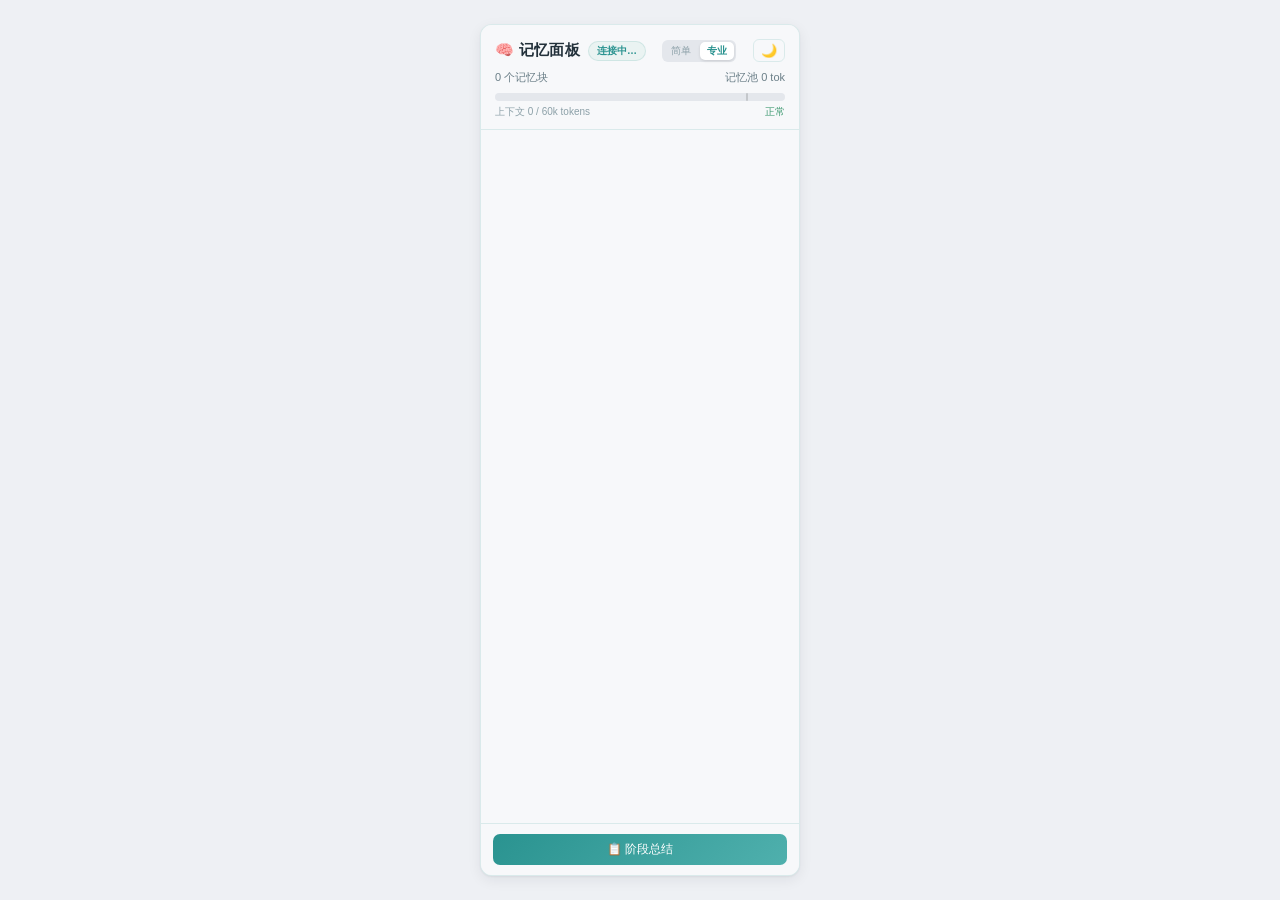
<file: frontend/index.html>
<!DOCTYPE html>
<html lang="zh-CN">
<head>
<meta charset="UTF-8" />
<title>HARNESS 记忆面板</title>
<script>
  // 跳转到面板，并保留查询参数（?token= 令牌）
  location.replace("sidebar.html" + location.search + location.hash);
</script>
</head>
<body>
<p style="font-family:sans-serif;padding:12px">正在打开记忆面板…</p>
</body>
</html>
</file>
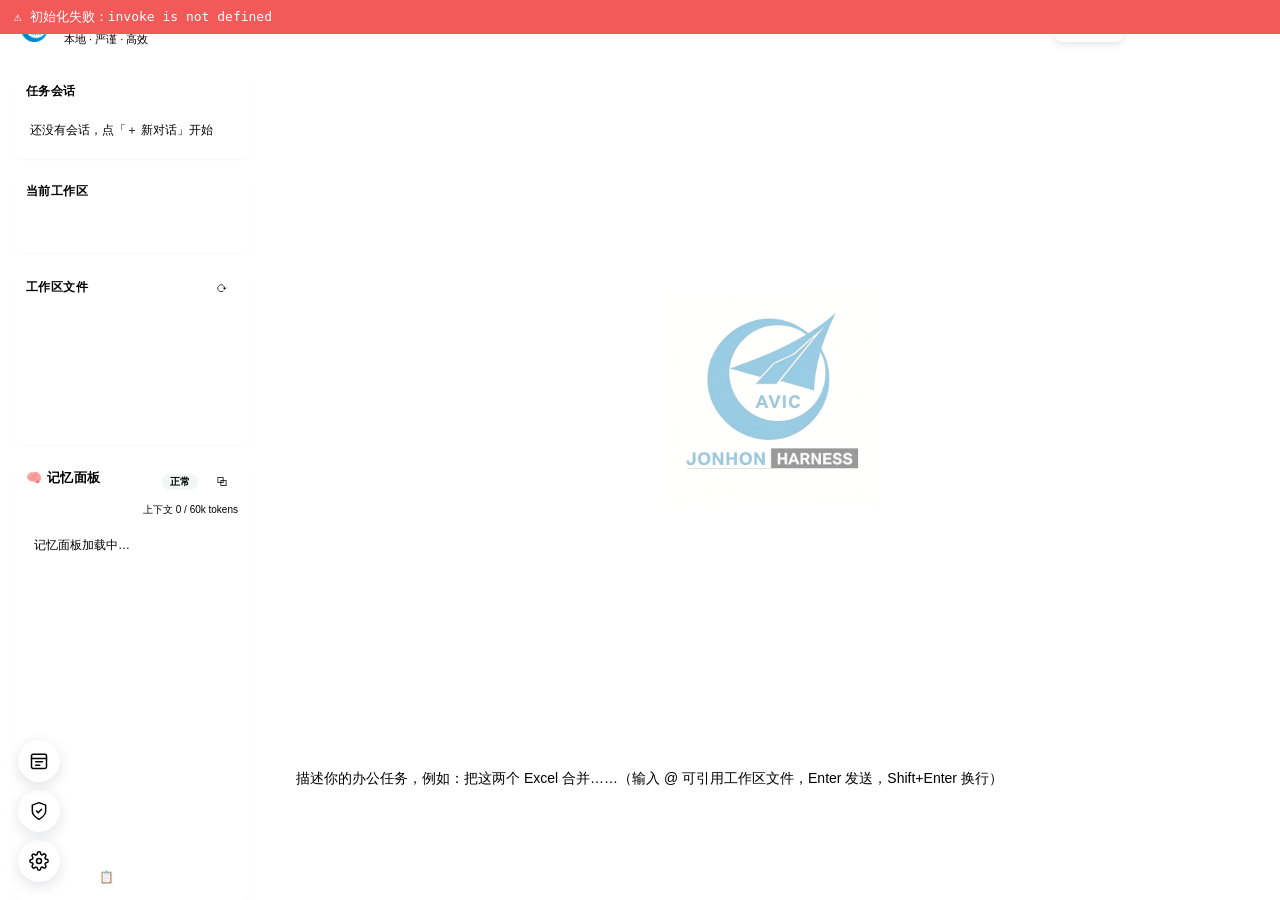
<file: app/assets/index.html>
<!DOCTYPE html>
<html lang="zh-CN">
<head>
  <meta charset="UTF-8" />
  <meta name="viewport" content="width=device-width, initial-scale=1.0" />
  <title>中航光电 HARNESS</title>
  <link rel="stylesheet" href="style.css" />
</head>
<body>
  <div id="app">
    <!-- 顶栏 -->
    <header id="topbar">
      <div class="brand">
        <img class="brand-logo" src="lightlogo.png" alt="logo" title="中航光电 HARNESS" />
        <div>
          <div class="title-row">
            <span class="title">JONHON</span>
            <span class="harness-badge">HARNESS</span>
            <span class="ver-badge">v0.3</span>
          </div>
          <div class="subtitle" id="topbar-ws" title="">本地 · 严谨 · 高效</div>
        </div>
      </div>
      <!-- 权限模式切换 -->
      <div class="mode-switch" id="mode-switch" title="切换权限模式">
        <span class="mode-option" data-mode="read">只读</span>
        <span class="mode-option" data-mode="write">读写</span>
        <span class="mode-option" data-mode="danger">全权限</span>
        <span class="mode-slider" id="mode-slider"></span>
      </div>
    </header>

    <div id="main">
      <!-- 侧栏 -->
      <aside id="sidebar">
        <section class="card session-panel">
          <div class="panel-head">
            <h3>任务会话</h3>
            <button id="btn-new-session" class="btn btn-small btn-primary" title="新建会话">＋ 新对话</button>
          </div>
          <div id="session-list" class="session-list">
            <div class="fs-empty">还没有会话，点「＋ 新对话」开始</div>
          </div>
        </section>

        <section class="card ws-card">
          <h3>当前工作区</h3>
          <div id="ws-warn" class="hint hidden" style="color:#f25a5a"></div>
          <div class="row">
            <button id="btn-add-ws" class="btn btn-small btn-primary btn-block" title="选择一个文件夹作为工作区（可添加多个）">＋ 添加工作区</button>
          </div>
          <div id="ws-recent" class="ws-recent"></div>
        </section>

        <section class="card file-panel">
          <h3 class="panel-head">
            <span>工作区文件</span>
            <button id="btn-fs-refresh" class="btn btn-small" title="刷新">⟳</button>
          </h3>
          <div id="fs-crumb" class="fs-crumb"></div>
          <div id="fs-list" class="fs-list"></div>
        </section>

        <section class="card memory-panel-card">
          <div class="panel-head memory-head">
            <h3>🧠 记忆面板</h3>
            <span id="mem-wm" class="mem-wm wm-ok" title="上下文水位">正常</span>
            <button id="btn-mem-open" class="btn btn-small" title="在新窗口打开记忆面板">⧉</button>
          </div>
          <div class="mem-progress" title="对话上下文用量（52K 警戒 / 60K 红线）">
            <div class="mem-progress-track"><div class="mem-progress-fill" id="mem-bar"></div></div>
            <span id="mem-text">上下文 0 / 60k tokens</span>
          </div>
          <div id="memory-frame-wrap" class="memory-frame-wrap">
            <div id="memory-list" class="mem-list"><div class="fs-empty">记忆面板加载中…</div></div>
          </div>
          <div id="mem-state" class="mem-state"></div>
          <div id="mem-offline" class="mem-offline hidden">
            <span>记忆服务未运行</span>
            <button id="btn-mem-retry" class="btn btn-small">重试</button>
          </div>
          <div class="row" style="margin-top:6px">
            <button id="btn-phase" class="btn btn-small btn-primary btn-block" title="生成当前阶段总结并归档旧记忆">📋 阶段总结</button>
          </div>
        </section>

        <section class="card skills-panel">
          <h3 class="panel-head" id="skills-head">
            <span id="skills-toggle">▸ SKILLS 仓库</span>
            <button id="btn-skills-add" class="btn btn-small btn-primary" title="添加 SKILL">＋</button>
          </h3>
          <div id="skills-body" class="skills-body hidden">
            <div class="skills-tip">与助手对话即可创建/修改技能，助手会按你的意图优先调用匹配的技能。</div>
            <div id="skills-list" class="skills-list">
              <div class="fs-empty">加载中…</div>
            </div>
          </div>
        </section>
      </aside>

      <!-- 对话区 -->
      <section id="chat">
        <div id="messages">
          <!-- 空态背景：用户尚未问答时显示 logo 铺满 -->
          <div id="chat-empty-bg" class="chat-empty-bg">
            <img src="logo.jpg" alt="JONHON Harness" />
          </div>
        </div>
        <div id="composer-wrap">
          <div id="refs-bar" class="refs-bar"></div>
          <div id="mention-panel" class="mention-panel hidden">
            <div class="mention-title">选择要引用的工作区文件（输入 @ 后可继续过滤）</div>
            <div id="mention-list" class="mention-list"></div>
            <div id="mention-empty" class="mention-empty hidden">工作区中没有可引用的文件</div>
          </div>
          <div id="run-bar" class="run-bar hidden">
            <span id="run-spinner" class="run-spinner"></span>
            <span id="run-text">任务运行中…</span>
            <span id="run-ctx" class="run-ctx"></span>
            <button id="btn-interrupt" class="btn btn-small btn-ghost">■ 停止</button>
          </div>
          <textarea id="composer" rows="3" placeholder="描述你的办公任务，例如：把这两个 Excel 合并……（输入 @ 可引用工作区文件，Enter 发送，Shift+Enter 换行）"></textarea>
          <div id="composer-actions">
            <div id="refs-clear" class="refs-clear hidden">清除引用</div>
            <button id="btn-send" class="btn btn-primary">发送</button>
          </div>
        </div>
      </section>
    </div>
  </div>

  <!-- 左下角浮动按钮：任务/产出物 + 审计 + 设置（仅图标） -->
  <button id="btn-tasks" class="fab-settings fab-tasks" title="任务与产出物（任务卡 · 产出文件 · Diff）">
    <svg viewBox="0 0 24 24" fill="none" stroke="currentColor" stroke-width="1.8" stroke-linecap="round" stroke-linejoin="round"><rect x="3" y="4" width="18" height="17" rx="2"/><path d="M3 9h18"/><path d="M8 13h8M8 17h5"/></svg>
  </button>
  <button id="btn-audit" class="fab-settings fab-audit" title="审计日志（任务/工具/审批/错误）">
    <svg viewBox="0 0 24 24" fill="none" stroke="currentColor" stroke-width="1.8" stroke-linecap="round" stroke-linejoin="round"><path d="M12 22s8-4 8-10V5l-8-3-8 3v7c0 6 8 10 8 10z"/><path d="M9 12l2 2 4-4"/></svg>
  </button>
  <button id="btn-settings" class="fab-settings" title="设置">
    <svg viewBox="0 0 24 24" fill="none" stroke="currentColor" stroke-width="1.8" stroke-linecap="round" stroke-linejoin="round"><circle cx="12" cy="12" r="3"/><path d="M19.4 15a1.65 1.65 0 0 0 .33 1.82l.06.06a2 2 0 0 1-2.83 2.83l-.06-.06a1.65 1.65 0 0 0-1.82-.33 1.65 1.65 0 0 0-1 1.51V21a2 2 0 0 1-4 0v-.09A1.65 1.65 0 0 0 9 19.4a1.65 1.65 0 0 0-1.82.33l-.06.06a2 2 0 0 1-2.83-2.83l.06-.06a1.65 1.65 0 0 0 .33-1.82 1.65 1.65 0 0 0-1.51-1H3a2 2 0 0 1 0-4h.09A1.65 1.65 0 0 0 4.6 9a1.65 1.65 0 0 0-.33-1.82l-.06-.06a2 2 0 0 1 2.83-2.83l.06.06a1.65 1.65 0 0 0 1.82.33H9a1.65 1.65 0 0 0 1-1.51V3a2 2 0 0 1 4 0v.09a1.65 1.65 0 0 0 1 1.51 1.65 1.65 0 0 0 1.82-.33l.06-.06a2 2 0 0 1 2.83 2.83l-.06.06a1.65 1.65 0 0 0-.33 1.82V9a1.65 1.65 0 0 0 1.51 1H21a2 2 0 0 1 0 4h-.09a1.65 1.65 0 0 0-1.51 1z"/></svg>
  </button>

  <!-- 技能添加菜单 -->
  <div id="skills-add-menu" class="skills-add-menu hidden">
    <div class="skills-add-item" data-action="create">✍️ 创建自定义 SKILL</div>
    <div class="skills-add-item" data-action="import">📥 导入 SKILL</div>
  </div>

  <!-- 导入 SKILL 说明弹窗 -->
  <div id="modal-import-skill" class="modal-mask hidden">
    <div class="modal">
      <h2>导入 SKILL</h2>
      <p style="margin-bottom:8px">一个 SKILL 就是一个文件夹，内含 <code style="background:#eeece6;color:#c2401a;padding:1px 4px;border-radius:4px;font-family:var(--mono)">SKILL.md</code> 文件：</p>
      <pre class="code-block">skill-name/
└── SKILL.md</pre>
      <p style="margin-bottom:8px">SKILL.md 格式（YAML frontmatter 声明 name 与 description）：</p>
      <pre class="code-block">---
name: skill-name
description: 一句话描述技能用途
---
# 技能说明与执行步骤</pre>
      <p class="sandbox-tip" style="margin-bottom:4px">两种导入方式：</p>
      <ul class="onboard-list">
        <li><strong>选择文件夹</strong>：选择包含技能文件夹的目录，应用会自动复制到技能仓库；</li>
        <li><strong>手动放置</strong>：直接把技能文件夹放到 <code>%APPDATA%\OfficeHarness\skills</code> 目录。</li>
      </ul>
      <div class="modal-actions">
        <button id="btn-import-pick" class="btn btn-primary">选择文件夹导入…</button>
        <button id="btn-import-cancel" class="btn btn-ghost">关闭</button>
      </div>
    </div>
  </div>

  <!-- 设置弹窗 -->
  <div id="modal-settings" class="modal-mask hidden">
    <div class="modal">
      <h2>设置</h2>
      <div class="form">
        <label>API 提供商
          <select id="set-provider">
            <option value="deepseek">DeepSeek</option>
            <option value="custom">自定义（OpenAI 兼容）</option>
          </select>
        </label>
        <label>API 基地址
          <input type="text" id="set-base" placeholder="https://api.deepseek.com/" />
        </label>
        <label>模型
          <input type="text" id="set-model" placeholder="deepseek-v4-flash" />
        </label>
        <label>API Key（加密保存到本机，用于自动启动引擎）
          <div class="row">
            <input type="password" id="set-key" placeholder="sk-..." style="flex:1" />
            <span id="key-status" class="hint" style="white-space:nowrap"></span>
          </div>
          <div class="sandbox-tip" id="key-current">当前使用：—</div>
        </label>
        <label class="row" style="align-items:center;gap:8px;font-size:13px;color:var(--label-secondary)">
          <input type="checkbox" id="set-noauth" style="width:16px;height:16px;accent-color:var(--brand-500)" />
          内网部署，无需 API Key（OpenAI 兼容 Responses 接口）
          <div class="sandbox-tip" style="width:100%">勾选后 Key 可留空。注意：内网地址需支持 OpenAI Responses 接口（{基地址}/responses），仅支持 chat/completions 的网关不可用。</div>
        </label>
        <label class="row" style="align-items:center;gap:8px;font-size:13px;color:var(--label-secondary)">
          <input type="checkbox" id="set-bridge" style="width:16px;height:16px;accent-color:var(--brand-500)" />
          使用内置翻译层（Responses ↔ Chat 适配）
          <div class="sandbox-tip" style="width:100%">内网网关仅支持 chat/completions 时勾选：工具本地自动把引擎的 /responses 请求翻译成 /chat/completions 转发，无需外部代理。已支持 /responses 的网关请保持不勾选。</div>
        </label>
        <label>模型连通性测试
          <div class="row">
            <button id="btn-test-conn" class="btn btn-small">测试连接</button>
            <span id="test-result" class="test-result"></span>
          </div>
        </label>
        <label class="row" style="align-items:center;gap:8px;font-size:13px;color:var(--label-secondary)">
          <input type="checkbox" id="set-showcmd" style="width:16px;height:16px;accent-color:var(--brand-500)" />
          显示命令执行细节（调试用）
          <div class="sandbox-tip" style="width:100%">关闭时任务执行只显示「任务计划 + 进度」与结果，命令和输出默认隐藏；勾选后恢复显示每个命令块（含可展开的输出）。</div>
        </label>
        <label>Windows 沙箱方式
          <select id="set-winsandbox">
            <option value="unelevated">受限令牌（推荐，免授权开箱即用）</option>
            <option value="elevated">增强沙箱（需一次 UAC 授权）</option>
          </select>
          <div class="sandbox-tip" id="winsandbox-tip"></div>
        </label>
        <label>日志目录（引擎日志保存位置）
          <input type="text" id="set-logdir" placeholder="C:\HARNESS\logs" />
          <div class="sandbox-tip">默认：C:\HARNESS\logs。引擎运行日志会写入该目录下的 harness.log。</div>
        </label>
      </div>
      <div class="modal-actions">
        <button id="btn-settings-cancel" class="btn btn-ghost">取消</button>
        <button id="btn-settings-save" class="btn btn-primary">保存</button>
      </div>
      <div class="sandbox-tip" style="margin-top:10px;text-align:center">中航光电 HARNESS v0.3 · 内置 Python 3.12 + Codex 引擎</div>
    </div>
  </div>

  <!-- 危险操作审批弹窗 -->
  <div id="modal-approval" class="modal-mask hidden">
    <div class="modal modal-danger">
      <h2>⚠ 危险操作警告</h2>
      <p class="approval-reason" id="ap-reason"></p>
      <div id="ap-kind" class="chip chip-warn"></div>
      <pre id="ap-command" class="code-block"></pre>
      <div id="ap-changes" class="code-block hidden"></div>
      <p class="hint">请确认以下操作只涉及工作区内的文件。若不确定，请选择「拒绝」。</p>
      <div class="modal-actions">
        <button id="btn-ap-deny" class="btn btn-danger">拒绝</button>
        <button id="btn-ap-allow" class="btn btn-primary">允许执行</button>
      </div>
    </div>
  </div>

  <!-- 首次使用引导 -->
  <div id="modal-onboard" class="modal-mask hidden">
    <div class="modal">
      <h2>欢迎使用中航光电 HARNESS 👋</h2>
      <p>我是您的本地办公自动化专家，职责范围仅限<strong>工作区目录</strong>：</p>
      <ul class="onboard-list">
        <li>📊 合并/清洗/分析 Excel、CSV 数据</li>
        <li>📝 批量生成或编辑 Word 文档</li>
        <li>📑 整理 PowerPoint、提取/合并 PDF</li>
        <li>🖼 图片批量处理与办公素材整理</li>
      </ul>
      <p>安全承诺：所有文件操作严格限制在工作区内；删除、覆盖、重命名等破坏性操作会先征求您的确认；尝试越界访问会被立即拒绝。</p>
      <div class="modal-actions">
        <button id="btn-onboard-go" class="btn btn-primary">开始使用</button>
      </div>
    </div>
  </div>

  <!-- 审计日志弹窗（R6） -->
  <div id="modal-audit" class="modal-mask hidden">
    <div class="modal modal-wide">
      <h2>🛡 审计日志 <span id="audit-count" class="hint"></span></h2>
      <p class="hint">自动记录每个任务的目标、模型、审批、工具调用、文件变更、token/耗时/成本与最终是否接受。记录已脱敏。</p>
      <div class="audit-filters">
        <button class="btn btn-small audit-filter active" data-cat="all">全部</button>
        <button class="btn btn-small audit-filter" data-cat="task">任务</button>
        <button class="btn btn-small audit-filter" data-cat="tool">工具</button>
        <button class="btn btn-small audit-filter" data-cat="file">文件</button>
        <button class="btn btn-small audit-filter" data-cat="approval">审批</button>
        <button class="btn btn-small audit-filter" data-cat="error">错误</button>
        <button class="btn btn-small audit-filter" data-cat="engine">引擎</button>
        <span class="audit-spacer"></span>
        <button id="btn-audit-export" class="btn btn-small btn-primary">📦 导出诊断包</button>
      </div>
      <div id="audit-list" class="audit-list"><div class="fs-empty">加载中…</div></div>
      <div class="modal-actions">
        <button id="btn-audit-close" class="btn btn-ghost">关闭</button>
      </div>
    </div>
  </div>

  <!-- 任务与产出物弹窗（R9） -->
  <div id="modal-tasks" class="modal-mask hidden">
    <div class="modal modal-wide">
      <h2>📋 任务与产出物 <span id="tasks-count" class="hint"></span></h2>
      <p class="hint">每个任务 = 一轮对话。查看目标、状态、产出文件、修改前后 Diff；聊天区仍是主对话入口。</p>
      <div class="audit-filters">
        <button class="btn btn-small task-filter active" data-st="all">全部</button>
        <button class="btn btn-small task-filter" data-st="running">进行中</button>
        <button class="btn btn-small task-filter" data-st="completed">已完成</button>
        <button class="btn btn-small task-filter" data-st="failed">失败/中断</button>
        <span class="audit-spacer"></span>
        <button id="btn-tasks-refresh" class="btn btn-small">⟳ 刷新</button>
      </div>
      <div id="tasks-list" class="audit-list"><div class="fs-empty">加载中…</div></div>
      <div class="modal-actions">
        <button id="btn-tasks-close" class="btn btn-ghost">关闭</button>
      </div>
    </div>
  </div>

  <!-- 阶段总结弹窗（主应用内，替代 iframe 面板） -->
  <div id="modal-phase" class="modal-mask hidden">
    <div class="modal">
      <h2>📋 阶段总结</h2>
      <label>本阶段说明（可选，帮助总结更精准）
        <textarea id="phase-goal-main" rows="2" placeholder="例如：完成 2025 年销售数据汇总与同比分析" style="width:100%;box-sizing:border-box"></textarea>
      </label>
      <div class="row" style="margin-top:8px">
        <button id="btn-phase-gen" class="btn btn-small btn-primary">✨ 生成总结</button>
        <span id="phase-gen-state" class="hint"></span>
      </div>
      <pre id="phase-preview-main" class="code-block hidden" style="margin-top:8px;white-space:pre-wrap;max-height:180px;overflow-y:auto"></pre>
      <label class="row" style="align-items:center;gap:8px;font-size:13px;color:var(--label-secondary);margin-top:10px">
        <input type="checkbox" id="phase-new-thread-main" style="width:16px;height:16px;accent-color:var(--brand-500)" />
        同时开启新阶段对话（首条消息 = 阶段总结，释放上下文）
      </label>
      <div class="modal-actions">
        <button id="btn-phase-cancel" class="btn btn-ghost">取消</button>
        <button id="btn-phase-confirm" class="btn btn-primary" disabled>确认并归档</button>
      </div>
    </div>
  </div>

  <div id="toast" class="toast hidden"></div>
  <script src="core.js"></script>
  <script src="engine.js"></script>
  <script src="chat.js"></script>
  <script src="sessions.js"></script>
  <script src="workspace.js"></script>
  <script src="skills.js"></script>
  <script src="settings.js"></script>
  <script src="memory.js"></script>
  <script src="audit.js"></script>
  <script src="tasks.js"></script>
  <script src="boot.js"></script>
</body>
</html>
</file>
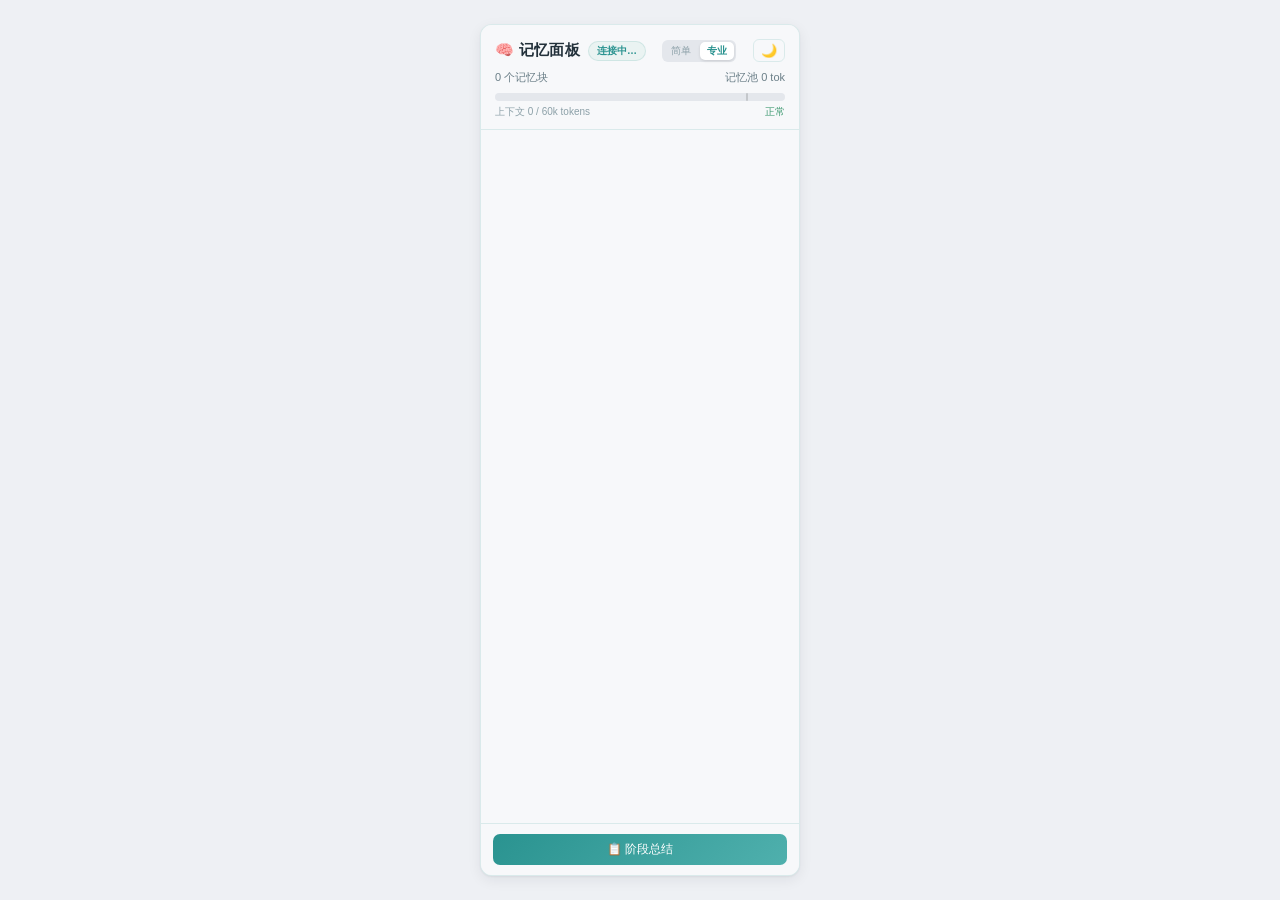
<file: frontend/sidebar.html>
<!DOCTYPE html>
<html lang="zh-CN">
<head>
<meta charset="UTF-8" />
<meta name="viewport" content="width=device-width, initial-scale=1.0" />
<title>HARNESS 记忆面板</title>
<link rel="stylesheet" href="sidebar.css" />
</head>
<body data-theme="light">
  <aside class="panel" id="memory-panel">

    <!-- 头部：标题 / 计数 / Token 水位进度条 -->
    <header class="panel-head" id="memory-header">
      <div class="head-top">
        <span class="panel-title">🧠 记忆面板</span>
        <span class="svc-badge" id="svc-badge">连接中…</span>
        <div class="mode-toggle" id="mode-toggle" title="操作模式：简单=一键操作，专业=完整功能">
          <button data-mode="simple" id="mode-simple">简单</button>
          <button data-mode="pro" id="mode-pro">专业</button>
        </div>
        <button class="icon-btn" id="theme-toggle" title="切换明暗主题">🌙</button>
      </div>
      <div class="head-sub">
        <span id="block-count">0 个记忆块</span>
        <span id="pool-tokens">记忆池 0 tok</span>
      </div>
      <div class="progress-wrap">
        <div class="progress-track">
          <div class="progress-fill" id="token-bar"></div>
          <div class="progress-marks"><i style="left:86.7%"></i></div>
        </div>
        <div class="progress-meta">
          <span id="token-text">上下文 0 / 60k tokens</span>
          <span id="watermark-level" class="wm-ok">正常</span>
        </div>
      </div>
    </header>

    <!-- 卡片列表容器 -->
    <main class="list" id="memory-list"></main>

    <!-- 底部工具栏：只有「阶段总结」一个入口 -->
    <footer class="panel-foot" id="memory-footer">
      <button class="btn primary" id="btn-phase" title="生成当前阶段总结并归档旧记忆">📋 阶段总结</button>
    </footer>
  </aside>

  <!-- 阶段总结 弹窗 -->
  <div class="modal" id="phase-modal" hidden>
    <div class="modal-card phase-card">
      <div class="modal-head">
        <h4>📋 阶段总结</h4>
        <button class="x" id="phase-close" title="关闭">✕</button>
      </div>
      <label>本阶段说明（可选，帮助总结更精准）
        <textarea id="phase-goal" class="phase-goal" placeholder="例如：完成 2025 年销售数据汇总与同比分析"></textarea>
      </label>
      <div class="modal-actions">
        <button class="btn" id="phase-gen">✨ 生成总结</button>
        <button class="rollback-link advanced" id="phase-history" style="margin-left:auto">查看阶段记录</button>
      </div>
      <pre class="phase-preview" id="phase-preview" hidden></pre>
      <div class="phase-auto-note" id="phase-auto-note" hidden>
        ⚠ 上下文已达红线，已自动生成总结。确认后将归档旧记忆并开启新阶段对话。
      </div>
      <label class="phase-check">
        <input type="checkbox" id="phase-new-thread" />
        <span>同时开启新阶段对话（新对话首条消息 = 阶段总结，释放上下文）</span>
      </label>
      <div class="modal-actions">
        <button class="btn" id="phase-cancel">取消</button>
        <button class="btn primary" id="phase-confirm" disabled>确认并归档</button>
      </div>
    </div>
  </div>

  <!-- 阶段记录 弹窗 -->
  <div class="modal" id="phases-modal" hidden>
    <div class="modal-card phase-card">
      <div class="modal-head">
        <h4>📚 阶段记录</h4>
        <button class="x" id="phases-close" title="关闭">✕</button>
      </div>
      <div class="phases-list" id="phases-list">
        <div class="phase-empty">暂无阶段记录</div>
      </div>
    </div>
  </div>

  <!-- 手动添加 / 编辑 弹窗 -->
  <div class="modal" id="add-modal" hidden>
    <div class="modal-card">
      <h4 id="add-modal-title">添加记忆块</h4>
      <label>类型
        <select id="add-type">
          <option value="fact">事实</option>
          <option value="preference">偏好</option>
          <option value="task">任务</option>
          <option value="code_snippet">代码片段</option>
          <option value="plan">计划</option>
          <option value="constraint">约束</option>
          <option value="user_defined">自定义</option>
        </select>
      </label>
      <label>内容（建议 ≤ 50 字）
        <textarea id="add-content" maxlength="500" placeholder="例如：销售汇总必须导出为 xlsx 格式"></textarea>
      </label>
      <label>重要性
        <select id="add-importance">
          <option value="1">1 - 低</option>
          <option value="2">2</option>
          <option value="3" selected>3 - 中</option>
          <option value="4">4</option>
          <option value="5">5 - 高（受保护）</option>
        </select>
      </label>
      <div class="modal-actions">
        <button class="btn" id="add-cancel">取消</button>
        <button class="btn primary" id="add-save">保存</button>
      </div>
    </div>
  </div>

  <!-- 压缩无效建议交接 弹窗 -->
  <div class="modal" id="suggest-modal" hidden>
    <div class="modal-card">
      <h4>💡 建议生成交接</h4>
      <p style="font-size:12px;line-height:1.7;color:var(--text-dim)" id="suggest-text">
        本轮压缩 Token 减少不足 15%，继续压缩收益有限。建议生成交接文档并开启新一轮记忆。
      </p>
      <div class="modal-actions">
        <button class="btn" id="suggest-no">暂不</button>
        <button class="btn primary" id="suggest-go">去生成交接</button>
      </div>
    </div>
  </div>

  <!-- 交接文档预览弹窗（默认隐藏） -->
  <div class="modal" id="handoff-modal" hidden>
    <div class="modal-card handoff-card">
      <div class="modal-head">
        <h4>📋 交接文档预览</h4>
        <button class="x" id="handoff-close" title="关闭">✕</button>
      </div>
      <div class="handoff-meta" id="handoff-meta"></div>
      <pre class="handoff-body" id="handoff-body"></pre>
      <div class="modal-actions">
        <button class="btn" id="handoff-copy">复制</button>
        <button class="rollback-link" id="handoff-rollback" title="紧急回滚：恢复 30 分钟前快照">回滚</button>
        <button class="btn primary" id="handoff-confirm">确认交接</button>
      </div>
    </div>
  </div>

  <!-- 顶部 Toast（红色错误提示） -->
  <div class="toast" id="toast" hidden></div>

<script src="sidebar.js"></script>
</body>
</html>
</file>
<file: app/assets/style.css>
/* 中航光电 HARNESS —— 三套权限主题 · 扁平极简 B 端 · 哑光低饱和护眼 */

/* ============ 主题：读写均衡（默认，青碧绿） ============ */
body[data-theme="write"] {
  --brand-primary: #2A9390;
  --brand-400: #4FB0AD;
  --brand-500: #2A9390;
  --brand-soft: #eaf3f2;
  --bg-base: #f4f7f6;
  --bg-layer-1: #ffffff;
  --bg-layer-2: #ffffff;
  --bg-layer-3: #eaf1f0;
  --content-bg: #ffffff;
  --bg-hover: rgba(42,147,144,.06);
  --bg-active: rgba(42,147,144,.1);
  --label-primary: #22303a;
  --label-secondary: #45565f;
  --label-tertiary: #6b7f88;
  --label-dimmed: #8ca0a8;
  --border-l1: rgba(42,147,144,.16);
  --border-l2: rgba(42,147,144,.24);
  --border-l3: rgba(42,147,144,.32);
  --ok: #3d9970;
  --danger: #c0564f;
  --warn: #b8860b;
  --code-bg: #f2f6f5;
  --code-bg-l2: #e8efed;
}

/* ============ 主题：只读安全（沉稳靛蓝灰） ============ */
body[data-theme="read"] {
  --brand-primary: #365B94;
  --brand-400: #5C82B8;
  --brand-500: #365B94;
  --brand-soft: #edf1f7;
  --bg-base: #f4f6fa;
  --bg-layer-1: #ffffff;
  --bg-layer-2: #ffffff;
  --bg-layer-3: #e9edf5;
  --content-bg: #ffffff;
  --bg-hover: rgba(54,91,148,.06);
  --bg-active: rgba(54,91,148,.1);
  --label-primary: #243140;
  --label-secondary: #47566b;
  --label-tertiary: #6d7d94;
  --label-dimmed: #8fa0b6;
  --border-l1: rgba(54,91,148,.16);
  --border-l2: rgba(54,91,148,.24);
  --border-l3: rgba(54,91,148,.32);
  --ok: #4a7a5a;
  --danger: #a8504a;
  --warn: #8a6d1f;
  --code-bg: #f3f5f9;
  --code-bg-l2: #eaedf4;
}

/* ============ 主题：高危全权限（暗琥珀橘） ============ */
body[data-theme="danger"] {
  --brand-primary: #C45C26;
  --brand-400: #D97F4A;
  --brand-500: #C45C26;
  --brand-soft: #faf0e6;
  --bg-base: #faf6f0;
  --bg-layer-1: #ffffff;
  --bg-layer-2: #ffffff;
  --bg-layer-3: #f3eae0;
  --content-bg: #ffffff;
  --bg-hover: rgba(196,92,38,.06);
  --bg-active: rgba(196,92,38,.1);
  --label-primary: #3a2c20;
  --label-secondary: #5c4a3a;
  --label-tertiary: #826b56;
  --label-dimmed: #a08a74;
  --border-l1: rgba(196,92,38,.18);
  --border-l2: rgba(196,92,38,.26);
  --border-l3: rgba(196,92,38,.34);
  --ok: #5d8a4e;
  --danger: #b4552a;
  --warn: #a8752a;
  --code-bg: #f7f1e9;
  --code-bg-l2: #efe5d8;
}

:root {
  --mono: "SF Mono", "JetBrains Mono", "Fira Code", Consolas, "Liberation Mono", Menlo, Courier, "PingFang SC", "Microsoft YaHei";
  --font: -apple-system, "PingFang SC", "Microsoft YaHei", "Segoe UI", sans-serif;
}

* { box-sizing: border-box; margin: 0; padding: 0; }

html, body { height: 100%; }

body {
  font-family: var(--font);
  background: var(--bg-base);
  color: var(--label-primary);
  font-size: 14px;
  overflow: hidden;
  -webkit-font-smoothing: antialiased;
  scrollbar-width: thin;
  scrollbar-color: var(--label-muted, var(--label-dimmed)) transparent;
}

::-webkit-scrollbar { width: 8px; height: 8px; }
::-webkit-scrollbar-thumb { background: var(--label-dimmed); border-radius: 4px; }
::-webkit-scrollbar-track { background: transparent; }

#app { display: flex; flex-direction: column; height: 100vh; }

/* ============ 顶栏 ============ */
#topbar {
  display: flex; align-items: center; justify-content: space-between;
  padding: 10px 18px; background: var(--bg-layer-1);
  border-bottom: 1px solid var(--border-l1);
}
.brand { display: flex; align-items: center; gap: 12px; }
.brand-logo {
  height: 30px; width: auto; display: block;
  border-radius: 5px; padding: 1px 3px;
}
.title-row { display: flex; align-items: center; gap: 8px; }
.title { font-size: 16px; font-weight: 700; }
/* HARNESS 黑底白字（精致细体） */
.harness-badge {
  background: #1b1b1f; color: #f5f5f7;
  font-family: "Segoe UI", "Helvetica Neue", "PingFang SC", "Microsoft YaHei", sans-serif;
  font-size: 12px; font-weight: 500; letter-spacing: .18em;
  padding: 3px 9px 3px 11px; border-radius: 4px;
  display: inline-block; line-height: 1.3;
}
.ver-badge {
  display: inline-block; font-size: 10px; font-weight: 600;
  background: var(--brand-soft); color: var(--brand-primary);
  border: 1px solid var(--border-l1); border-radius: 999px;
  padding: 1px 7px; vertical-align: 2px;
}
.subtitle { font-size: 11px; color: var(--label-dimmed); }

/* ============ 权限模式切换（长方形渐变滑块） ============ */
.mode-switch {
  display: flex; align-items: center;
  position: relative; padding: 3px;
  border-radius: 9px;
  background: var(--bg-base);
  border: 1px solid var(--border-l1);
  user-select: none;
  width: 210px;        /* 整个滑块加宽，三档文字严格居中 */
  flex-shrink: 0;      /* 顶栏空间不足时不被压缩 */
}
.mode-option {
  position: relative; z-index: 2;
  flex: 1 1 0; /* 三档等宽，滑块与文字严格对齐居中 */
  display: flex; align-items: center; justify-content: center;
  padding: 5px 4px; font-size: 12px; line-height: 1.4;
  cursor: pointer;
  color: var(--label-secondary);
  transition: color .3s;
  text-align: center;
  white-space: nowrap;
}
.mode-option.active { color: #fff; }
.mode-slider {
  position: absolute; z-index: 1; top: 3px; bottom: 3px; left: 3px;
  width: calc((100% - 6px) / 3);
  border-radius: 7px;
  background: linear-gradient(135deg, var(--brand-primary), var(--brand-400));
  box-shadow: 0 2px 8px rgba(0,0,0,.12);
  transition: transform .5s cubic-bezier(.4,0,.2,1), background .4s;
}
.mode-switch[data-mode="read"] .mode-slider { transform: translateX(0); }
.mode-switch[data-mode="write"] .mode-slider { transform: translateX(100%); }
.mode-switch[data-mode="danger"] .mode-slider { transform: translateX(200%); }

/* ============ 油漆铺满动画层（纯色、低透明度、GPU 缩放、快速） ============ */
.paint-overlay {
  position: fixed; z-index: 999; pointer-events: none;
  width: var(--max-r); height: var(--max-r);
  border-radius: 50%;
  transform: translate(-50%, -50%) scale(0);
  opacity: .9;
  will-change: transform, opacity;
}
.paint-overlay.expand {
  transform: translate(-50%, -50%) scale(1);
  transition: transform .8s cubic-bezier(.33,1,.68,1), opacity .8s ease;
}
.paint-overlay.fade { opacity: 0; transition: opacity .45s ease; }

/* ============ 主区 ============ */
#main { display: flex; flex: 1; min-height: 0; }

/* ============ 侧栏 ============ */
#sidebar {
  width: 264px; flex-shrink: 0; background: var(--bg-base);
  border-right: 1px solid var(--border-l1); padding: 14px;
  display: flex; flex-direction: column; gap: 12px; overflow-y: auto;
}
.card {
  background: var(--bg-layer-1); border: 1px solid var(--border-l1);
  border-radius: 10px; padding: 12px;
  box-shadow: 0 1px 2px rgba(15,23,42,.03);
}
.card h3 { font-size: 12px; color: var(--label-dimmed); margin-bottom: 8px; font-weight: 600; letter-spacing: .04em; }
.mono { font-family: var(--mono); }
.small { font-size: 12px; }
.row { display: flex; gap: 8px; margin-top: 8px; flex-wrap: wrap; }
.env-row { display: flex; align-items: center; gap: 8px; padding: 4px 0; font-size: 13px; color: var(--label-secondary); }
.dot { width: 8px; height: 8px; border-radius: 50%; background: var(--label-dimmed); flex-shrink: 0; }
.dot.ok { background: var(--ok); }
.dot.bad { background: var(--danger); }
.dot.warn { background: var(--warn); }

/* 工作区文件面板 */
.file-panel { display: flex; flex-direction: column; gap: 6px; min-height: 180px; }
.panel-head { display: flex; align-items: center; justify-content: space-between; margin-bottom: 0 !important; }
.fs-crumb {
  font-size: 11px; color: var(--label-dimmed); font-family: var(--mono);
  white-space: nowrap; overflow: hidden; text-overflow: ellipsis;
  border-bottom: 1px solid var(--border-l1); padding-bottom: 4px;
}
.fs-list { overflow-y: auto; max-height: 320px; display: flex; flex-direction: column; gap: 1px; }
.fs-item {
  display: flex; align-items: center; gap: 6px; padding: 3px 6px;
  border-radius: 6px; font-size: 12px; cursor: pointer; color: var(--label-secondary);
}
.fs-item:hover { background: var(--bg-hover); }
.fs-item .fs-icon { flex-shrink: 0; }
.fs-item .fs-name { flex: 1; overflow: hidden; text-overflow: ellipsis; white-space: nowrap; }
.fs-item .fs-actions { display: none; gap: 2px; }
.fs-item:hover .fs-actions { display: inline-flex; }
.fs-item .fs-btn {
  border: none; background: transparent; cursor: pointer; font-size: 12px;
  padding: 2px 4px; border-radius: 5px; color: var(--label-dimmed);
  display: inline-flex; align-items: center; justify-content: center;
}
.fs-item .fs-btn svg { display: block; }
.fs-item .fs-btn:hover { background: var(--bg-active); color: var(--label-primary); }
.fs-item .fs-at { color: var(--brand-500); font-weight: 700; }
.fs-item.fs-dir .fs-name { color: var(--brand-500); }
.fs-item.fs-up { color: var(--label-dimmed); font-style: italic; }
.fs-empty { color: var(--label-dimmed); font-size: 12px; padding: 8px 4px; }

/* 工作区切换 */
.ws-recent { margin-top: 8px; display: flex; flex-direction: column; gap: 2px; }
.ws-recent .ws-label { font-size: 11px; color: var(--label-dimmed); margin: 4px 0 2px; }
.ws-item {
  display: flex; align-items: center; gap: 6px; padding: 3px 6px;
  border-radius: 6px; font-size: 12px; cursor: pointer; color: var(--label-secondary);
  overflow: hidden; text-overflow: ellipsis; white-space: nowrap;
}
.ws-item:hover { background: var(--bg-hover); }
.ws-item .ws-name { overflow: hidden; text-overflow: ellipsis; white-space: nowrap; }
.ws-item .sess-actions { opacity: 0; transition: opacity .15s; }
.ws-item:hover .sess-actions { opacity: 1; }
.ws-item.ws-current { color: var(--brand-500); font-weight: 600; }
/* 记忆面板入口 */
.ws-item.mem-item .ws-name { flex: 0 0 auto; }
.ws-item .ws-sub {
  font-size: 10px; color: var(--label-dimmed);
  overflow: hidden; text-overflow: ellipsis; white-space: nowrap;
}

/* SKILLS */
.skills-panel { position: relative; display: flex; flex-direction: column; gap: 6px; }
.skills-panel .panel-head { display: flex; align-items: center; justify-content: space-between; margin-bottom: 2px; }
#skills-head { cursor: pointer; user-select: none; }
#skills-toggle { font-weight: 600; color: var(--label-secondary); }
#skills-body { display: flex; flex-direction: column; gap: 6px; }
.skills-tip { font-size: 11px; color: var(--label-dimmed); line-height: 1.5; }
.skills-list { display: flex; flex-direction: column; gap: 4px; max-height: 300px; overflow-y: auto; }
.skill-item {
  display: flex; align-items: flex-start; gap: 8px;
  background: var(--bg-base); border: 1px solid var(--border-l1);
  border-radius: 8px; padding: 7px 9px;
}
.skill-icon { flex-shrink: 0; font-size: 14px; }
.skill-body { min-width: 0; flex: 1; }
.skill-name { font-size: 12px; font-weight: 600; color: var(--label-primary); font-family: var(--mono); }
.skill-desc { font-size: 11px; color: var(--label-dimmed); margin-top: 2px; overflow: hidden; text-overflow: ellipsis; white-space: nowrap; }
.skill-chips { display: flex; flex-wrap: wrap; gap: 4px; margin-top: 4px; }
.skill-chip { font-size: 10px; color: var(--label-tertiary); background: var(--code-bg-l2); border: 1px solid var(--border-l1); border-radius: 999px; padding: 1px 7px; font-family: var(--mono); }
.skill-btns { display: flex; flex-wrap: wrap; gap: 5px; margin-top: 6px; }
.skill-disabled { opacity: .62; border-style: dashed; }
.skill-test-out { margin-top: 6px; background: var(--code-bg); border: 1px solid var(--border-l1); border-radius: 6px; padding: 6px 8px; font-family: var(--mono); font-size: 10.5px; color: var(--label-secondary); white-space: pre-wrap; max-height: 180px; overflow-y: auto; }
.skills-add-menu {
  position: absolute; right: 8px; top: 36px; z-index: 70;
  background: var(--bg-layer-1); border: 1px solid var(--border-l2);
  border-radius: 10px; box-shadow: 0 10px 30px rgba(15,23,42,.15);
  padding: 4px; min-width: 180px;
}
.skills-add-item { padding: 8px 12px; border-radius: 7px; cursor: pointer; font-size: 13px; color: var(--label-secondary); }
.skills-add-item:hover { background: var(--bg-hover); color: var(--label-primary); }

/* 会话管理 */
.session-panel { display: flex; flex-direction: column; gap: 6px; }
.session-panel .panel-head { display: flex; align-items: center; justify-content: space-between; margin-bottom: 2px; }
.session-list { display: flex; flex-direction: column; gap: 2px; max-height: 260px; overflow-y: auto; }
.session-item {
  display: flex; align-items: center; gap: 6px; padding: 6px 8px;
  border-radius: 8px; font-size: 12px; cursor: pointer; color: var(--label-secondary);
}
.session-item:hover { background: var(--bg-hover); }
.session-item .sess-icon { flex-shrink: 0; color: var(--label-dimmed); }
.session-item .sess-name { flex: 1; overflow: hidden; text-overflow: ellipsis; white-space: nowrap; }
.session-item .sess-actions { opacity: 0; transition: opacity .15s; }
.session-item:hover .sess-actions, .session-item .sess-actions:focus-within { opacity: 1; }
.session-current { background: var(--brand-soft); color: var(--brand-500); }
.session-current .sess-icon { color: var(--brand-500); }

/* 精致的删除按钮 */
.del-btn {
  width: 26px; height: 26px; flex-shrink: 0;
  display: inline-flex; align-items: center; justify-content: center;
  background: rgba(0,0,0,.04); border: 1px solid transparent;
  border-radius: 7px; cursor: pointer; color: var(--label-tertiary);
  transition: background .15s, color .15s, border-color .15s;
}
.del-btn svg { width: 14px; height: 14px; display: block; }
.del-btn:hover {
  background: rgba(196,92,38,.12);
  color: var(--danger);
  border-color: rgba(196,92,38,.3);
}
.del-btn:active { transform: scale(.92); }

/* ============ 对话区 ============ */
#chat { flex: 1; display: flex; flex-direction: column; min-width: 0; background: var(--content-bg); }
#messages {
  flex: 1; overflow-y: auto; padding: 20px 24px;
  display: flex; flex-direction: column; gap: 14px;
  position: relative;
}
/* 空态背景：未开始问答时 logo 居中、透明水印感、约占 1/4 面积 */
.chat-empty-bg {
  position: absolute; inset: 0; z-index: 0;
  display: flex; align-items: center; justify-content: center;
  overflow: hidden; pointer-events: none;
  background: var(--content-bg);
}
.chat-empty-bg img {
  width: 22%;                       /* 至少缩小四倍 */
  max-width: 22%;
  height: auto;                     /* 保持原比例，不再拉伸裁切 */
  object-fit: contain;
  opacity: .4;                      /* 透明水印感 */
  display: block;
}
.msg { max-width: 78%; position: relative; z-index: 1; }
.msg.user { align-self: flex-end; }
.msg.assistant { align-self: flex-start; max-width: 92%; }
.bubble {
  padding: 10px 14px; border-radius: 12px; line-height: 1.65; word-break: break-word;
  white-space: pre-wrap;
}
.msg.user .bubble { background: var(--brand-500); color: #fff; border-bottom-right-radius: 4px; }
.msg.assistant .bubble { background: var(--bg-layer-1); border: 1px solid var(--border-l1); border-bottom-left-radius: 4px; box-shadow: 0 1px 2px rgba(15,23,42,.04); }
.meta { font-size: 11px; color: var(--label-dimmed); margin: 4px 2px; }

/* 标签块 */
.tag-block { border-radius: 8px; padding: 8px 12px; margin: 6px 0; font-size: 13px; color: var(--label-secondary); }
.tag-plan { background: var(--brand-soft); border: 1px solid var(--border-l2); }
.tag-warn { background: var(--brand-soft); border: 1px solid rgba(196,92,38,.35); }
.tag-done { background: rgba(61,153,112,.08); border: 1px solid rgba(61,153,112,.3); }
.tag-title { font-weight: 700; margin-bottom: 4px; color: var(--label-primary); }

/* 命令块 */
.cmd-block { background: var(--code-bg); color: #33414d; border-radius: 8px; font-family: var(--mono); font-size: 12px; padding: 8px 12px; margin: 6px 0; white-space: pre-wrap; word-break: break-all; }
.cmd-head { font-family: var(--mono); font-size: 12px; color: var(--label-tertiary); background: var(--code-bg-l2); border: 1px solid var(--border-l1); border-radius: 8px; padding: 6px 10px; margin: 4px 0; cursor: pointer; white-space: nowrap; overflow: hidden; text-overflow: ellipsis; }
.cmd-head:hover { background: var(--bg-active); color: var(--label-primary); }
.cmd-output { background: var(--code-bg); color: var(--label-secondary); border-radius: 8px; font-family: var(--mono); font-size: 12px; padding: 8px 12px; margin: 4px 0; white-space: pre-wrap; max-height: 200px; overflow-y: auto; }

/* 轮次结束状态徽标（历史恢复） */
.turn-status { text-align: center; font-size: 12px; color: var(--label-dimmed); margin: 2px 0 8px; user-select: none; }

/* 任务计划卡（DSH 风格：默认折叠，点击标题展开；头部实时显示进度） */
.plan-card { border: 1px solid var(--border-l2); border-radius: 10px; padding: 8px 12px; margin: 6px 0; background: var(--bg-layer-1); }
.plan-title { display: flex; align-items: center; gap: 6px; font-weight: 700; font-size: 13px; color: var(--label-primary); cursor: pointer; user-select: none; }
.plan-toggle { color: var(--label-dimmed); font-size: 11px; transition: transform .15s; }
.plan-title-text { white-space: nowrap; }
.plan-summary { margin-left: auto; font-weight: 400; font-size: 11px; color: var(--label-dimmed); white-space: nowrap; overflow: hidden; text-overflow: ellipsis; }
.plan-card.collapsed .plan-steps { display: none; }
.plan-steps { margin-top: 6px; }
.plan-step { display: flex; gap: 8px; align-items: baseline; font-size: 12.5px; padding: 2px 0; }
.plan-dot { flex-shrink: 0; width: 16px; text-align: center; }
.plan-step.plan-pending { color: var(--label-dimmed); }
.plan-step.plan-running { color: var(--brand-500); font-weight: 600; }
.plan-step.plan-done { color: var(--ok); }
.plan-step.plan-failed { color: var(--danger); }

/* 主消息流思考块：默认展开，推理实时持续追加 */
.reasoning {
  align-self: flex-start; max-width: 88%;
  font-size: 12px; color: var(--label-dimmed);
  background: var(--code-bg-l2); border: 1px dashed var(--border-l2);
  border-radius: 8px; padding: 6px 10px; cursor: pointer; user-select: none;
}
.reasoning .r-body {
  display: block; white-space: pre-wrap; margin-top: 6px;
  color: var(--label-tertiary); font-family: var(--mono);
  max-height: 260px; overflow-y: auto; cursor: text;
}
.reasoning .r-end { color: var(--label-dimmed); margin-top: 6px; font-family: inherit; }
.reasoning.closed .r-body { display: none; }

/* ============ 输入区 ============ */
#composer-wrap { padding: 12px 20px 16px; background: var(--bg-layer-1); border-top: 1px solid var(--border-l1); position: relative; }
#composer { width: 100%; resize: none; border: 1px solid var(--border-l2); border-radius: 10px; padding: 10px 12px; font-family: inherit; font-size: 14px; line-height: 1.5; outline: none; background: var(--bg-base); color: var(--label-primary); }
#composer::placeholder { color: var(--label-dimmed); }
#composer:focus { border-color: var(--brand-primary); box-shadow: 0 0 0 2px var(--bg-active); }
#composer-actions { display: flex; justify-content: flex-end; gap: 8px; margin-top: 8px; align-items: center; }

/* 文件引用 */
.refs-bar { display: flex; flex-wrap: wrap; gap: 6px; margin-bottom: 8px; }
.ref-chip { display: inline-flex; align-items: center; gap: 5px; background: var(--brand-soft); border: 1px solid var(--border-l2); border-radius: 999px; padding: 3px 8px 3px 10px; font-size: 12px; color: var(--brand-500); max-width: 260px; }
.ref-chip .ref-name { overflow: hidden; text-overflow: ellipsis; white-space: nowrap; }
.ref-del { border: none; background: transparent; cursor: pointer; color: var(--label-dimmed); font-size: 14px; line-height: 1; padding: 0 2px; border-radius: 50%; display: inline-flex; align-items: center; }
.ref-del svg { display: block; }
.ref-del:hover { color: var(--danger); background: var(--bg-active); }
.refs-clear { font-size: 12px; color: var(--label-dimmed); cursor: pointer; margin-right: auto; }
.refs-clear:hover { color: var(--danger); }

/* @ 浮层 */
.mention-panel { position: absolute; bottom: 100%; left: 0; right: 0; background: var(--bg-layer-1); border: 1px solid var(--border-l2); border-radius: 10px; box-shadow: 0 -6px 24px rgba(15,23,42,.08), 0 10px 30px rgba(15,23,42,.12); z-index: 40; max-height: 300px; display: flex; flex-direction: column; overflow: hidden; }
.mention-title { font-size: 12px; color: var(--label-dimmed); padding: 8px 12px; border-bottom: 1px solid var(--border-l1); }
.mention-list { overflow-y: auto; flex: 1; }
.mention-item { display: flex; align-items: center; gap: 8px; padding: 7px 12px; cursor: pointer; font-size: 13px; color: var(--label-secondary); }
.mention-item:hover { background: var(--bg-hover); color: var(--label-primary); }
.mention-item .mention-name { overflow: hidden; text-overflow: ellipsis; white-space: nowrap; font-family: var(--mono); font-size: 12px; }
.mention-empty { padding: 14px 12px; font-size: 13px; color: var(--label-dimmed); }

/* 运行状态条 */
.run-bar { display: flex; align-items: center; gap: 10px; background: var(--bg-layer-3); border: 1px solid var(--border-l1); border-radius: 8px; padding: 7px 12px; margin-bottom: 8px; font-size: 13px; color: var(--label-secondary); }
.run-spinner { width: 14px; height: 14px; flex-shrink: 0; border: 2px solid var(--border-l3); border-top-color: var(--brand-primary); border-radius: 50%; animation: runspin .8s linear infinite; }
@keyframes runspin { to { transform: rotate(360deg); } }
.run-ctx { color: var(--brand-500); font-family: var(--mono); font-size: 12px; margin-left: auto; }

/* ============ 按钮 ============ */
.btn { border: 1px solid var(--border-l2); background: var(--bg-layer-1); color: var(--label-primary); padding: 7px 16px; border-radius: 8px; cursor: pointer; font-size: 13px; transition: all .15s; }
.btn:hover { border-color: var(--border-l3); background: var(--bg-hover); }
.btn-primary { background: var(--brand-primary); border-color: var(--brand-primary); color: #fff; }
.btn-primary:hover { background: var(--brand-500); border-color: var(--brand-500); color: #fff; }
.btn-danger { background: var(--danger); border-color: var(--danger); color: #fff; }
.btn-danger:hover { background: #a8504a; color: #fff; }
.btn-warn { color: var(--warn); border-color: rgba(184,134,11,.4); }
.btn-ghost { background: transparent; }
.btn-small { padding: 4px 10px; font-size: 12px; }
.btn-block { width: 100%; }
.btn:disabled { opacity: .5; cursor: not-allowed; }

/* chips */
.chip { display: inline-flex; align-items: center; gap: 6px; padding: 4px 12px; border-radius: 999px; font-size: 12px; font-weight: 600; }
.chip-off { background: var(--bg-layer-3); color: var(--label-dimmed); }
.chip-on { background: rgba(61,153,112,.12); color: var(--ok); }
.chip-err { background: rgba(196,92,38,.14); color: var(--danger); }
.chip-warn { background: rgba(184,134,11,.12); color: var(--warn); }
.chip-ok { background: rgba(61,153,112,.12); color: var(--ok); }
.chip-run { background: rgba(196,92,38,.1); color: #c05c2a; }

/* 弹窗 */
.modal-mask { position: fixed; inset: 0; background: rgba(15,23,42,.35); display: flex; align-items: center; justify-content: center; z-index: 50; }
.modal { background: var(--bg-layer-1); border: 1px solid var(--border-l2); border-radius: 14px; padding: 22px 24px; width: 520px; max-width: 92vw; max-height: 88vh; overflow-y: auto; box-shadow: 0 20px 60px rgba(15,23,42,.18); }
.modal-danger { border-top: 4px solid var(--danger); }
.modal h2 { font-size: 17px; margin-bottom: 12px; }
.form { display: flex; flex-direction: column; gap: 12px; }
.form label { font-size: 13px; color: var(--label-primary); display: flex; flex-direction: column; gap: 6px; }
.form input, .form select { padding: 8px 10px; border: 1px solid var(--border-l2); border-radius: 8px; font-size: 13px; outline: none; font-family: inherit; background: var(--bg-base); color: var(--label-primary); }
.form input:focus, .form select:focus { border-color: var(--brand-primary); }
.modal-actions { display: flex; justify-content: flex-end; gap: 10px; margin-top: 18px; }
.sandbox-tip { font-size: 12px; color: var(--label-dimmed); }
.test-result { font-size: 12px; padding: 6px 10px; border-radius: 6px; margin-top: 6px; }
.test-result.ok { background: rgba(61,153,112,.1); color: var(--ok); }
.test-result.fail { background: rgba(196,92,38,.1); color: var(--danger); }
.approval-reason { font-size: 13px; margin-bottom: 8px; }
.code-block { background: var(--code-bg); color: #7a4a0a; border-radius: 8px; font-family: var(--mono); font-size: 13px; padding: 10px 12px; white-space: pre-wrap; word-break: break-all; margin: 10px 0; max-height: 240px; overflow-y: auto; }
#ap-changes.code-block { color: var(--label-secondary); max-height: 200px; }
.onboard-list { margin: 10px 0 10px 18px; line-height: 1.9; }

/* toast */
.toast { position: fixed; bottom: 24px; left: 50%; transform: translateX(-50%); background: var(--label-primary); color: #fff; padding: 10px 18px; border-radius: 10px; font-size: 13px; z-index: 100; box-shadow: 0 8px 24px rgba(15,23,42,.2); max-width: 80%; }
.toast.err { background: var(--danger); }
.toast.warn { background: var(--warn); }

/* 左下角浮动设置按钮 */
.fab-settings { position: fixed; left: 18px; bottom: 18px; z-index: 60; width: 42px; height: 42px; border-radius: 50%; background: var(--bg-layer-1); border: 1px solid var(--border-l2); box-shadow: 0 4px 14px rgba(15,23,42,.12); display: flex; align-items: center; justify-content: center; color: var(--label-secondary); cursor: pointer; transition: all .15s; }
.fab-audit { bottom: 68px; }
.fab-tasks { bottom: 118px; }
.fab-settings svg { width: 20px; height: 20px; }
.fab-settings:hover { color: var(--brand-500); border-color: var(--brand-500); transform: translateY(-1px); }

/* 审计日志弹窗（R6） */
.modal-wide { width: 760px; }
.audit-filters { display: flex; flex-wrap: wrap; gap: 6px; align-items: center; margin: 10px 0 8px; }
.audit-filters .audit-filter.active { background: var(--brand-500); color: #fff; border-color: var(--brand-500); }
.audit-spacer { flex: 1; }
.audit-list { max-height: 52vh; overflow-y: auto; border: 1px solid var(--border-l1); border-radius: 10px; padding: 6px; }
.audit-group { margin-bottom: 8px; }
.audit-task-head { font-size: 12px; color: var(--label-secondary); padding: 6px 8px; background: var(--code-bg-l2); border-radius: 8px; margin: 6px 2px 4px; }
.audit-task-head code { font-family: var(--mono); color: var(--brand-500); }
.audit-row { border: 1px solid var(--border-l1); border-radius: 8px; padding: 6px 10px; margin: 4px 2px; background: var(--bg-layer-1); }
.audit-row-head { display: flex; align-items: center; gap: 8px; margin-bottom: 2px; }
.audit-icon { font-size: 13px; }
.audit-event { font-weight: 700; font-size: 12.5px; color: var(--label-primary); }
.audit-time { margin-left: auto; font-size: 11.5px; color: var(--label-dimmed); font-family: var(--mono); }
.audit-line { display: flex; gap: 8px; font-size: 12.5px; padding: 1px 0; }
.audit-k { flex: 0 0 64px; color: var(--label-dimmed); }
.audit-v { color: var(--label-secondary); white-space: pre-wrap; word-break: break-all; }
.cat-error .audit-event { color: #c2401a; }
.cat-approval .audit-event { color: #b8860b; }
.audit-accept { display: flex; gap: 8px; margin-top: 6px; }
.audit-accepted { margin-top: 6px; font-size: 12px; color: var(--brand-600, #3d9970); }

/* 任务与产出物（R9） */
.task-card { border: 1px solid var(--border-l1); border-radius: 10px; padding: 8px 12px; margin: 6px 2px; background: var(--bg-layer-1); }
.task-card-head { display: flex; align-items: center; gap: 8px; margin-bottom: 4px; }
.task-time { margin-left: auto; font-size: 11.5px; color: var(--label-dimmed); font-family: var(--mono); }
.task-err { font-size: 12px; color: #c2401a; }
.task-goal { font-size: 13.5px; color: var(--label-primary); line-height: 1.45; word-break: break-all; }
.task-meta { font-size: 11.5px; color: var(--label-dimmed); margin-top: 2px; }
.task-btns { display: flex; flex-wrap: wrap; gap: 6px; margin-top: 8px; }
.task-artifacts { margin-top: 8px; border-top: 1px dashed var(--border-l2); padding-top: 8px; }
.artifact-card { border: 1px solid var(--border-l1); border-radius: 8px; padding: 6px 10px; margin: 4px 0; background: var(--code-bg-l2); }
.artifact-head { display: flex; align-items: center; gap: 8px; }
.artifact-icon { font-size: 14px; }
.artifact-name { font-weight: 600; font-size: 12.5px; color: var(--label-primary); word-break: break-all; }
.artifact-diff { margin-top: 6px; }
.diff-view { font-family: var(--mono); font-size: 11.5px; border: 1px solid var(--border-l1); border-radius: 8px; overflow: hidden; max-height: 300px; overflow-y: auto; }
.diff-line { display: flex; gap: 8px; padding: 1px 8px; white-space: pre-wrap; word-break: break-all; }
.diff-num { flex: 0 0 28px; text-align: right; color: var(--label-dimmed); user-select: none; }
.diff-ctx { background: transparent; color: var(--label-secondary); }
.diff-add { background: rgba(61,153,112,.12); color: #2c7a54; }
.diff-del { background: rgba(196,64,26,.1); color: #b0431f; }
.diff-grid { display: flex; gap: 8px; }
.diff-col { flex: 1; min-width: 0; }
.diff-col-title { font-size: 11.5px; color: var(--label-dimmed); margin-bottom: 2px; }
.diff-pre { background: var(--code-bg); border-radius: 6px; padding: 6px 8px; font-family: var(--mono); font-size: 11px; white-space: pre-wrap; max-height: 260px; overflow-y: auto; }

/* ============ 内嵌记忆面板（工作区文件下方） ============ */
.memory-panel-card { display: flex; flex-direction: column; gap: 8px; }
.memory-head { display: flex; align-items: center; gap: 8px; }
.memory-head h3 { font-size: 13px; }
.memory-head .btn { margin-left: 0; }
.mem-wm {
  margin-left: auto;
  font-size: 10px; font-weight: 600; padding: 1px 8px; border-radius: 999px;
  border: 1px solid var(--border-l1);
}
.mem-wm.wm-ok { color: var(--ok); background: rgba(61,153,112,.08); }
.mem-wm.wm-warn { color: var(--warn); background: rgba(184,134,11,.1); }
.mem-wm.wm-critical { color: var(--danger); background: rgba(192,86,79,.12); animation: memblink 1s steps(2,start) infinite; }
@keyframes memblink { 50% { opacity: .5; } }
.mem-progress { display: flex; align-items: center; gap: 8px; }
.mem-progress-track {
  flex: 1; height: 6px; border-radius: 999px;
  background: var(--bg-base); border: 1px solid var(--border-l1); overflow: hidden;
}
.mem-progress-fill {
  height: 100%; width: 0%; border-radius: 999px;
  background: #3B82F6; transition: width .6s cubic-bezier(.4,0,.2,1);
}
.mem-progress-fill.warn { background: #F59E0B; }
.mem-progress-fill.critical { background: #EF4444; animation: memblink 1s steps(2,start) infinite; }
#mem-text { font-size: 10px; color: var(--label-dimmed); white-space: nowrap; }
.memory-frame-wrap {
  border: 1px solid var(--border-l1); border-radius: 8px; overflow: hidden;
  background: var(--bg-layer-1); height: 300px;
  transition: height .25s ease;
}
#memory-frame { width: 100%; height: 100%; border: none; display: block; background: transparent; }
/* 主应用直接渲染的记忆卡列表（替代 iframe） */
.mem-list { height: 100%; overflow-y: auto; padding: 4px; display: flex; flex-direction: column; gap: 4px; }
.mem-card { border: 1px solid var(--border-l1); border-radius: 8px; padding: 6px 8px; background: var(--bg-layer-1); }
.mem-card.mem-paused { opacity: .6; }
.mem-card-head { display: flex; align-items: center; gap: 6px; font-size: 11px; margin-bottom: 2px; }
.mem-tag { background: var(--brand-soft); color: var(--brand-500); border-radius: 4px; padding: 0 6px; font-size: 10px; font-weight: 600; }
.mem-imp { color: #eab308; font-size: 10px; }
.mem-star-empty { color: var(--border-l2); }
.mem-pin { font-size: 10px; }
.mem-status { margin-left: auto; font-size: 10px; color: var(--label-dimmed); }
.mem-card-content { font-size: 12px; color: var(--label-secondary); word-break: break-all; line-height: 1.45; }
.mem-offline {
  display: flex; align-items: center; justify-content: center; gap: 10px;
  height: 60px; font-size: 12px; color: var(--label-dimmed);
  border: 1px dashed var(--border-l2); border-radius: 8px;
}
.mem-state { font-size: 10.5px; color: var(--label-dimmed); margin-top: 4px; min-height: 14px; text-align: center; }

.hidden { display: none !important; }
</file>
<file: frontend/sidebar.css>
/* HARNESS 记忆面板 —— 与主应用一致：扁平极简 B 端 · 卡片化 · 明暗双主题 */
:root {
  --font: -apple-system, "PingFang SC", "Microsoft YaHei", "Segoe UI", sans-serif;
  --mono: "SF Mono", Consolas, "JetBrains Mono", "Microsoft YaHei", monospace;
}

body[data-theme="light"] {
  --bg-page: #eef0f4;
  --bg-panel: #F7F8FA;
  --card: #ffffff;
  --card-hover: #ffffff;
  --border: rgba(42, 147, 144, .14);
  --border-strong: rgba(42, 147, 144, .28);
  --text: #22303a;
  --text-dim: #6b7f88;
  --text-faint: #8ca0a8;
  --accent: #2A9390;
  --accent-soft: #eaf3f2;
  --danger: #c0564f;
  --ok: #3d9970;
  --warn: #b8860b;
  --shadow: 0 1px 2px rgba(15, 23, 42, .05), 0 4px 14px rgba(15, 23, 42, .07);
  --skeleton: #e4e7ec;
}

body[data-theme="dark"] {
  --bg-page: #141518;
  --bg-panel: #1E1F23;
  --card: #26272c;
  --card-hover: #2b2c32;
  --border: rgba(255, 255, 255, .09);
  --border-strong: rgba(255, 255, 255, .18);
  --text: #e8eaed;
  --text-dim: #9aa4ad;
  --text-faint: #6d7680;
  --accent: #4FB0AD;
  --accent-soft: #20302f;
  --danger: #e0706a;
  --ok: #58b98a;
  --warn: #d0a13c;
  --shadow: 0 1px 2px rgba(0, 0, 0, .35), 0 4px 14px rgba(0, 0, 0, .4);
  --skeleton: #2e3035;
}

/* 类型标签配色（规格固定） */
.tg-fact { background: rgba(59, 130, 246, .14); color: #3B82F6; }
.tg-preference { background: rgba(34, 160, 107, .14); color: #22A06B; }
.tg-code_snippet { background: rgba(139, 92, 246, .14); color: #8B5CF6; }
.tg-constraint { background: rgba(239, 68, 68, .14); color: #EF4444; }
.tg-plan { background: rgba(245, 158, 11, .15); color: #D97706; }
.tg-user_defined { background: rgba(212, 160, 23, .16); color: #B8860B; }
.tg-task { background: rgba(100, 116, 139, .16); color: #64748B; }
.tg-phase { background: rgba(99, 102, 241, .15); color: #6366F1; }
body[data-theme="dark"] .tg-fact { color: #7aa7f0; }
body[data-theme="dark"] .tg-preference { color: #57c795; }
body[data-theme="dark"] .tg-code_snippet { color: #a98bf5; }
body[data-theme="dark"] .tg-constraint { color: #ef7a74; }
body[data-theme="dark"] .tg-plan { color: #e5a54a; }
body[data-theme="dark"] .tg-user_defined { color: #d9b85a; }
body[data-theme="dark"] .tg-task { color: #93a1b3; }
body[data-theme="dark"] .tg-phase { color: #8f93f2; }

* { box-sizing: border-box; margin: 0; padding: 0; }
html, body { height: 100%; }
body {
  font-family: var(--font);
  background: var(--bg-page);
  color: var(--text);
  display: flex;
  justify-content: center;
  padding: 24px 0;
  -webkit-font-smoothing: antialiased;
}

/* ============ 面板主体（320px） ============ */
.panel {
  width: 320px;
  flex-shrink: 0;
  height: calc(100vh - 48px);
  max-height: 860px;
  display: flex;
  flex-direction: column;
  background: var(--bg-panel);
  border: 1px solid var(--border);
  border-radius: 12px;
  box-shadow: var(--shadow);
  overflow: hidden;
}

/* ============ 头部：标题 + 计数 + Token 进度条 ============ */
.panel-head {
  padding: 14px 14px 10px;
  border-bottom: 1px solid var(--border);
  background: var(--bg-panel);
}
.head-top { display: flex; align-items: center; gap: 8px; }
.panel-title {
  font-size: 15px; font-weight: 700; letter-spacing: .02em;
  display: flex; align-items: center; gap: 6px;
}
.svc-badge {
  font-size: 10px; font-weight: 600; padding: 2px 8px;
  border-radius: 999px; background: var(--accent-soft); color: var(--accent);
  border: 1px solid var(--border); white-space: nowrap;
}
.svc-badge.mock { color: var(--warn); background: transparent; }
.svc-badge.off { color: var(--danger); background: transparent; }
.icon-btn {
  margin-left: auto;
  background: transparent; border: 1px solid var(--border);
  border-radius: 6px; padding: 3px 7px; cursor: pointer;
  font-size: 13px; color: var(--text-dim);
}
.icon-btn:hover { border-color: var(--border-strong); color: var(--text); }
.head-sub {
  display: flex; justify-content: space-between; align-items: center;
  margin-top: 8px; font-size: 11px; color: var(--text-dim);
}
/* Token 进度条：<52K 蓝 / 52-60K 橙 / >60K 红闪 */
.progress-wrap { margin-top: 8px; }
.progress-track {
  position: relative; height: 8px; border-radius: 999px;
  background: var(--skeleton); overflow: hidden;
}
.progress-fill {
  height: 100%; width: 0%;
  border-radius: 999px;
  background: #3B82F6;
  transition: width .6s cubic-bezier(.4, 0, .2, 1), background .3s;
}
.progress-fill.warn { background: #F59E0B; }
.progress-fill.critical { background: #EF4444; animation: blink 1s steps(2, start) infinite; }
@keyframes blink { 50% { opacity: .45; } }
.progress-marks { position: absolute; inset: 0; pointer-events: none; }
.progress-marks i {
  position: absolute; top: 0; bottom: 0; width: 2px;
  background: rgba(0, 0, 0, .14); border-radius: 1px;
}
.progress-meta {
  display: flex; justify-content: space-between; align-items: center;
  margin-top: 4px; font-size: 10px; color: var(--text-faint);
}
.wm-ok { color: var(--ok); }
.wm-warn { color: var(--warn); font-weight: 600; }
.wm-critical { color: var(--danger); font-weight: 700; }

/* ============ 压缩进度条 ============ */
.compress-progress {
  display: flex; align-items: center; gap: 8px;
  margin: 8px 14px 0; padding: 7px 10px;
  border-radius: 8px; background: var(--accent-soft);
  font-size: 12px; color: var(--accent);
}
.compress-progress .bar {
  width: 16px; height: 16px; border-radius: 50%;
  border: 2px solid var(--accent); border-top-color: transparent;
  animation: spin .8s linear infinite;
}
@keyframes spin { to { transform: rotate(360deg); } }

/* ============ Toast ============ */
.toast {
  position: absolute; top: 8px; left: 50%; transform: translateX(-50%);
  z-index: 60; max-width: 86%;
  padding: 7px 14px; border-radius: 8px;
  font-size: 12px; font-weight: 500; color: #fff;
  background: rgba(192, 86, 79, .95);
  box-shadow: var(--shadow); white-space: nowrap;
  transition: opacity .3s;
}
.toast.ok { background: rgba(61, 153, 112, .95); }

/* ============ 卡片列表 ============ */
.list {
  flex: 1; overflow-y: auto; padding: 10px 12px;
  display: flex; flex-direction: column; gap: 8px;
}
.card {
  display: flex; flex-direction: column; gap: 6px;
  background: var(--card);
  border: 1px solid var(--border);
  border-radius: 8px; padding: 9px 10px;
  cursor: default;
  transition: transform .15s ease, box-shadow .15s ease, opacity .25s ease;
}
.card:hover { transform: translateY(-1px); box-shadow: var(--shadow); }
.card.dragging { opacity: .55; }
.card.paused { opacity: .5; filter: saturate(.6); }
.card.probation { border-style: dashed; }
.card-row { display: flex; align-items: center; gap: 6px; }
.drag-handle {
  cursor: grab; color: var(--text-faint);
  font-size: 13px; letter-spacing: -2px; user-select: none;
  padding: 0 2px;
}
.drag-handle:active { cursor: grabbing; }
.tag {
  font-size: 10px; font-weight: 600; padding: 1px 7px;
  border-radius: 999px; white-space: nowrap;
}
.card-content {
  font-size: 12.5px; line-height: 1.55; color: var(--text);
  word-break: break-all;
}
.card-meta {
  display: flex; align-items: center; gap: 8px;
  font-size: 10.5px; color: var(--text-faint);
}
.stars { color: #F5B301; letter-spacing: 1px; font-size: 11px; }
.stars .empty { color: var(--skeleton); }
.pin { font-size: 10px; }
.status-badge {
  font-size: 9.5px; padding: 0 6px; border-radius: 4px;
  background: var(--skeleton); color: var(--text-dim);
}
.card-actions { margin-left: auto; display: flex; gap: 2px; }
.mini-btn {
  background: transparent; border: none; cursor: pointer;
  font-size: 13px; line-height: 1; padding: 2px 4px;
  color: var(--text-faint); border-radius: 4px;
}
.mini-btn:hover { background: var(--accent-soft); color: var(--accent); }
.mini-btn.del:hover { background: rgba(192, 86, 79, .12); color: var(--danger); }

/* 骨架屏 */
.skel-card {
  height: 76px; border-radius: 8px;
  background: linear-gradient(100deg, var(--skeleton) 40%, var(--card-hover) 50%, var(--skeleton) 60%);
  background-size: 200% 100%;
  animation: shimmer 1.2s infinite;
}
@keyframes shimmer { to { background-position: -200% 0; } }

.empty-tip {
  text-align: center; color: var(--text-faint); font-size: 12px;
  padding: 36px 12px; line-height: 1.8;
}

/* ============ 底部工具栏 ============ */
.panel-foot {
  display: flex; gap: 8px; padding: 10px 12px;
  border-top: 1px solid var(--border);
  background: var(--bg-panel);
}
.btn {
  flex: 1; padding: 7px 4px; font-size: 12px; font-weight: 500;
  border-radius: 7px; cursor: pointer;
  background: var(--card); color: var(--text);
  border: 1px solid var(--border-strong);
  transition: transform .1s ease, background .2s;
  white-space: nowrap;
}
.btn:hover { background: var(--accent-soft); }
.btn:active { transform: scale(.97); }
.btn.primary {
  background: linear-gradient(135deg, var(--accent), #4FB0AD);
  color: #fff; border: none;
}
.btn.primary:hover { filter: brightness(1.06); background: linear-gradient(135deg, var(--accent), #4FB0AD); }
.btn:disabled { opacity: .5; cursor: not-allowed; transform: none; }

/* ============ 弹窗 ============ */
.modal {
  position: fixed; inset: 0; z-index: 50;
  display: flex; align-items: center; justify-content: center;
  background: rgba(15, 23, 42, .45);
  backdrop-filter: blur(2px);
}
.modal[hidden] { display: none; }
.modal-card {
  width: 280px; max-height: 78vh;
  background: var(--bg-panel); border: 1px solid var(--border);
  border-radius: 12px; padding: 16px;
  box-shadow: var(--shadow);
  display: flex; flex-direction: column; gap: 10px;
}
.modal-card h4 { font-size: 14px; }
.modal-card label {
  display: flex; flex-direction: column; gap: 4px;
  font-size: 11px; color: var(--text-dim);
}
.modal-card select, .modal-card textarea, .modal-card input {
  font-family: var(--font); font-size: 12.5px;
  padding: 6px 8px; border-radius: 7px;
  border: 1px solid var(--border-strong);
  background: var(--card); color: var(--text);
  resize: none;
}
.modal-card textarea { min-height: 64px; }
.modal-actions { display: flex; gap: 8px; justify-content: flex-end; margin-top: 2px; }
.modal-actions .btn { flex: 0 0 auto; padding: 6px 14px; }
.handoff-card { width: 300px; }
.modal-head { display: flex; align-items: center; }
.modal-head .x {
  margin-left: auto; background: none; border: none; cursor: pointer;
  font-size: 14px; color: var(--text-faint);
}
.handoff-meta { font-size: 10.5px; color: var(--text-faint); }
.handoff-body {
  flex: 1; overflow: auto; font-family: var(--mono); font-size: 11px;
  line-height: 1.65; color: var(--text);
  background: var(--card); border: 1px solid var(--border);
  border-radius: 8px; padding: 10px; white-space: pre-wrap; word-break: break-all;
  max-height: 44vh;
}
.rollback-link {
  margin-left: auto; font-size: 10px; color: var(--text-faint);
  background: none; border: none; cursor: pointer; text-decoration: underline;
}
.rollback-link:hover { color: var(--danger); }

/* ============ 模式切换（简单 / 专业） ============ */
.mode-toggle {
  display: flex; align-items: center; gap: 2px;
  margin-left: auto;
  background: var(--skeleton); border-radius: 6px; padding: 2px;
}
.mode-toggle button {
  border: none; background: transparent; cursor: pointer;
  font-size: 10px; color: var(--text-faint);
  padding: 2px 7px; border-radius: 5px;
}
.mode-toggle button.on { background: var(--card); color: var(--accent); font-weight: 600; box-shadow: 0 1px 3px rgba(0,0,0,.12); }
/* 简单模式：隐藏进阶操作（手动添加/编辑/删除/拖拽/交接/回滚/阶段记录） */
body.simple .advanced { display: none !important; }
body.simple .card .drag-handle { display: none; }
body.simple .card-actions .mini-btn { display: none; }

/* ============ 红线横幅 ============ */
.redline-banner {
  display: flex; align-items: center; gap: 8px;
  margin: 8px 14px 0; padding: 8px 10px;
  border-radius: 8px; font-size: 12px; font-weight: 500;
  background: rgba(239, 68, 68, .12); color: var(--danger);
  border: 1px solid rgba(239, 68, 68, .3);
}
.redline-banner .btn { flex: 0 0 auto; padding: 4px 10px; font-size: 11px; }

/* ============ 阶段总结弹窗 ============ */
.phase-card { width: 300px; }
.phase-card textarea { min-height: 56px; }
.phase-goal { min-height: 48px; }
.phase-preview {
  flex: 1; overflow: auto; font-size: 11.5px; line-height: 1.7;
  color: var(--text); background: var(--card);
  border: 1px solid var(--border); border-radius: 8px; padding: 10px;
  white-space: pre-wrap; word-break: break-all; max-height: 40vh;
  font-family: var(--font);
}
.phase-check {
  display: flex; align-items: center; gap: 6px;
  font-size: 11.5px; color: var(--text-dim); cursor: pointer;
}
.phase-check input { accent-color: var(--accent); width: 14px; height: 14px; }
.phase-auto-note {
  font-size: 11.5px; line-height: 1.6; color: var(--danger);
  background: rgba(239, 68, 68, .1);
  border: 1px solid rgba(239, 68, 68, .3);
  border-radius: 8px; padding: 7px 9px;
}
.phase-empty { text-align: center; color: var(--text-faint); font-size: 12px; padding: 24px 10px; line-height: 1.8; }
.phases-list { max-height: 34vh; overflow: auto; display: flex; flex-direction: column; gap: 8px; }
.phase-item {
  background: var(--card); border: 1px solid var(--border);
  border-radius: 8px; padding: 8px 10px;
}
.phase-item .ph-date { font-size: 10px; color: var(--text-faint); }
.phase-item .ph-goal { font-size: 12px; font-weight: 600; margin: 2px 0; }
.phase-item .ph-summary {
  font-size: 11px; color: var(--text-dim); line-height: 1.6;
  white-space: pre-wrap; word-break: break-all;
  max-height: 120px; overflow: auto;
}

/* ============ 嵌入式（主应用侧栏 iframe）：极简模式 ============ */
body.compact { padding: 0; background: transparent; }
body.compact .panel {
  width: 100%; height: 100%; max-height: none;
  border: none; border-radius: 0; box-shadow: none;
  background: transparent; /* 与父卡片背景融为一体 */
}
/* 嵌入时整块头部（标题/连接状态/简单专业/主题）由父卡片承担，直接隐藏 */
body.compact .panel-head { display: none; }
body.compact .redline-banner { margin-top: 8px; }
body.compact .compress-progress { margin: 8px 8px 0; }
body.compact .list { padding: 8px; }
body.compact .card { padding: 7px 8px; gap: 4px; }
body.compact .card-content { font-size: 12px; line-height: 1.5; }
body.compact .card-meta { font-size: 10px; }
body.compact .panel-foot { padding: 8px; }
body.compact .btn { padding: 7px 4px; font-size: 12px; }

/* 滚动条 */
::-webkit-scrollbar { width: 8px; }
::-webkit-scrollbar-thumb { background: var(--text-faint); border-radius: 4px; }
::-webkit-scrollbar-track { background: transparent; }
</file>
